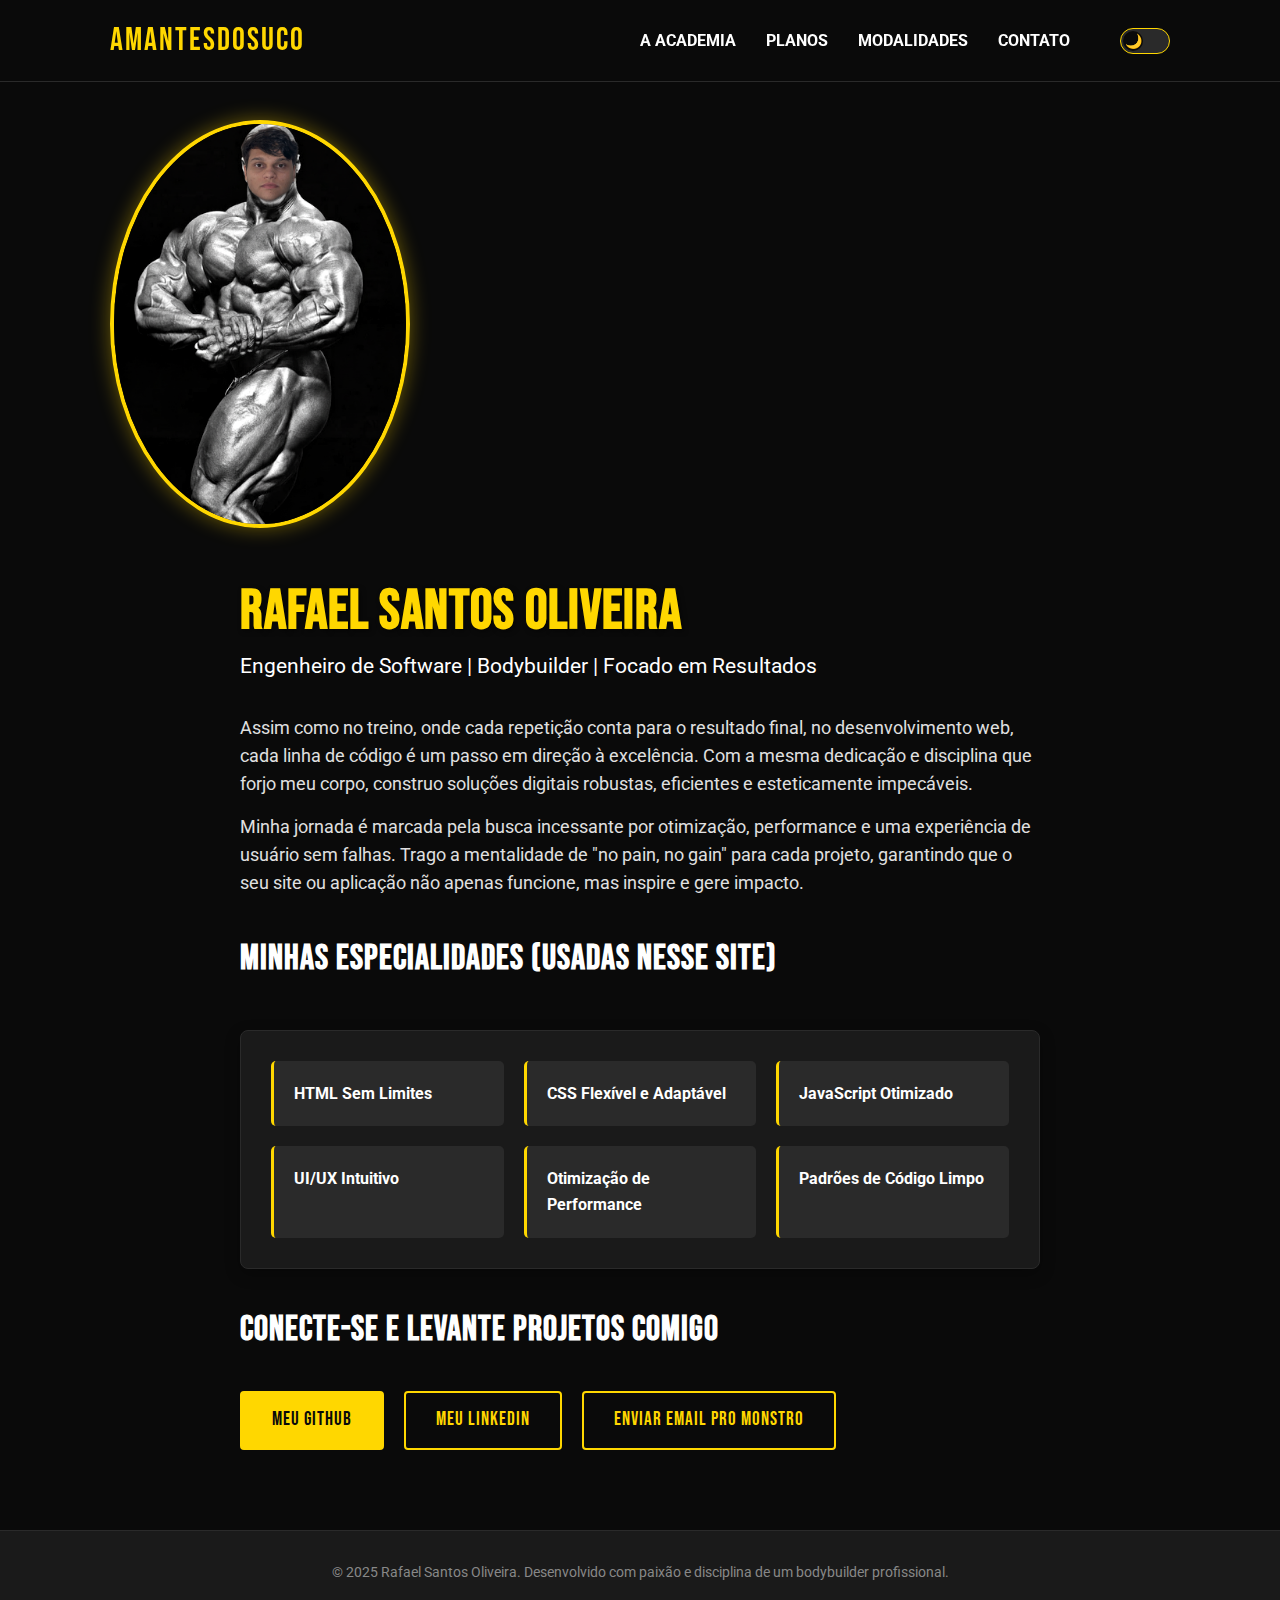
<file: autor/autor.html>
<!DOCTYPE html>
<html lang="pt-BR">
<head>
    <meta charset="UTF-8">
    <meta name="viewport" content="width=device-width, initial-scale=1.0">
    <title>Perfil do Desenvolvedor - [Seu Nome]</title>
    
    <meta name="description" content="[Seu Nome], desenvolvedor web focado em resultados e otimização. Paixão por código limpo e performance, assim como no treino.">
    <meta name="keywords" content="desenvolvedor, web, front-end, back-end, portfólio, [Seu Nome], bodybuilding, programador">

    <link rel="preconnect" href="https://fonts.googleapis.com">
    <link rel="preconnect" href="https://fonts.gstatic.com" crossorigin>
    <link href="https://fonts.googleapis.com/css2?family=Roboto:wght@400;700;900&family=Bebas+Neue&display=swap" rel="stylesheet">
    
    <link rel="stylesheet" href="../index.css">
    <link rel="stylesheet" href="../estilizacao.css">
</head>
<body>
    <header class="main-header">
        <div class="container">
            <a href="../index.html" class="logo">AmantesDoSuco</a>
            <nav class="main-nav">
                <ul>
                    <li><a href="../index.html#sobre">A Academia</a></li>
                    <li><a href="../index.html#planos">Planos</a></li>
                    <li><a href="../index.html#modalidades">Modalidades</a></li>
                    <li><a href="../index.html#contato">Contato</a></li>
                    <li>
                        <div class="theme-switcher">
                            <input type="checkbox" id="theme-toggle">
                            <label for="theme-toggle" class="slider"></label>
                        </div> 
                    </li>
                </ul>
                <div class="nav-dropdown">
                    <button class="dropdown-btn">Menu</button>
                    <div class="dropdown-content">
                        <a href="../index.html#sobre">A Academia</a>
                        <a href="../index.html#planos">Planos</a>
                        <a href="../index.html#modalidades">Modalidades</a>
                        <a href="../index.html#contato">Contato</a>
                    </div>
                </div>
            </nav>
        </div>
    </header>

    <main>
        <section class="autor-section">
            <div class="container autor-content">
                <div class="autor-image-container">
                    <img src="../img/bodybuilding.png" alt="Foto de perfil do desenvolvedor Rafael - Bodybuilder">
                </div>

                <div class="autor-info">
                    <h2>Rafael Santos Oliveira</h2>
                    <p class="subtitle">Engenheiro de Software | Bodybuilder | Focado em Resultados</p>

                    <p>
                        Assim como no treino, onde cada repetição conta para o resultado final, no desenvolvimento web, cada linha de código é um passo em direção à excelência. Com a mesma dedicação e disciplina que forjo meu corpo, construo soluções digitais robustas, eficientes e esteticamente impecáveis.
                    </p>
                    <p>
                        Minha jornada é marcada pela busca incessante por otimização, performance e uma experiência de usuário sem falhas. Trago a mentalidade de "no pain, no gain" para cada projeto, garantindo que o seu site ou aplicação não apenas funcione, mas inspire e gere impacto.
                    </p>

                    <h3>Minhas Especialidades (Usadas nesse site)</h3>
                    <div class="autor-skills">
                        <div class="skills-grid">
                            <div class="skill-item"><p>HTML Sem Limites</p></div>
                            <div class="skill-item"><p>CSS Flexível e Adaptável</p></div>
                            <div class="skill-item"><p>JavaScript Otimizado</p></div>
                            <div class="skill-item"><p>UI/UX Intuitivo</p></div>
                            <div class="skill-item"><p>Otimização de Performance</p></div>
                            <div class="skill-item"><p>Padrões de Código Limpo</p></div>
                        </div>
                    </div>

                    <h3>Conecte-se e Levante Projetos Comigo</h3>
                    <div class="autor-links">
                        <a href="https://github.com/rafaelsanoli" target="_blank" class="btn btn-primary">Meu GitHub</a>
                        <a href="https://linkedin.com/in/rafaelsanoli" target="_blank" class="btn btn-secondary">Meu LinkedIn</a>
                        <a href="mailto:rafaelsanoli@icloud.com" class="btn btn-secondary">Enviar Email Pro Monstro</a>
                        </div>
                </div>
            </div>
        </section>
    </main>

    <footer class="main-footer">
        <div class="container">
            <p>&copy; 2025 Rafael Santos Oliveira. Desenvolvido com paixão e disciplina de um bodybuilder profissional.</p>
        </div>
    </footer>

    <script>
        // Mesmo script de tema claro/escuro da página principal, adaptado para esta página
        const themeToggle = document.getElementById('theme-toggle');
        const body = document.body;

        function applySavedTheme() {
            const savedTheme = localStorage.getItem('theme');
            if (savedTheme === 'light-mode') {
                body.classList.add('light-mode');
                themeToggle.checked = true;
            }
        }

        function saveThemePreference() {
            if (body.classList.contains('light-mode')) {
                localStorage.setItem('theme', 'light-mode');
            } else {
                localStorage.removeItem('theme');
            }
        }

        themeToggle.addEventListener('change', () => {
            body.classList.toggle('light-mode');
            saveThemePreference();
        });

        document.addEventListener('DOMContentLoaded', applySavedTheme);
    </script>
</body>
</html>
</file>
<file: index.css>
/* --- ESTRUTURA, LAYOUT E RESPONSIVIDADE --- */

* {
    margin: 0;
    padding: 0;
    box-sizing: border-box;
}

html {
    scroll-behavior: smooth;
}

.container {
    max-width: 1100px;
    margin: 0 auto;
    padding: 0 20px;
}

/* --- CABEÇALHO E NAVEGAÇÃO --- */
.main-header {
    padding: 15px 0;
    position: fixed;
    width: 100%;
    top: 0;
    z-index: 1000;
}

.main-header .container {
    display: flex;
    justify-content: space-between;
    align-items: center;
}

.main-nav ul {
    list-style: none;
    display: flex;
    align-items: center; /* Alinha o menu e o switcher */
}

.main-nav ul li {
    margin-left: 30px;
}

.nav-dropdown {
    display: none; 
    position: relative;
}

.dropdown-content {
    display: none;
    position: absolute;
    right: 0;
    min-width: 160px;
    z-index: 1;
}

.nav-dropdown:hover .dropdown-content {
    display: block;
}

/* --- BOTÕES --- */
.btn {
    display: inline-block;
    padding: 12px 30px;
}

/* --- SEÇÕES --- */
.hero-section {
    height: 100vh;
    position: relative;
    display: flex;
    align-items: center;
    justify-content: center;
    text-align: center;
}

.hero-overlay {
    position: absolute;
    top: 0;
    left: 0;
    width: 100%;
    height: 100%;
}

.hero-content {
    position: relative;
    z-index: 2;
}

.content-section {
    padding: 80px 0;
}

/* --- CARDS DE PLANOS --- */
.plan-cards-container {
    display: grid;
    grid-template-columns: repeat(auto-fit, minmax(300px, 1fr));
    gap: 30px;
    margin-top: 50px;
}

.plan-card {
    padding: 40px 30px;
    text-align: center;
}

.plan-card ul {
    list-style: none;
    margin: 30px 0;
}

.plan-card ul li {
    padding: 10px 0;
}

/* --- MODALIDADES --- */
.modalities-grid {
    display: grid;
    grid-template-columns: 1fr 1fr;
    gap: 30px;
    text-align: left;
}

.modality-item {
    padding: 30px;
}

/* --- FORMULÁRIO DE CONTATO --- */
.contact-form {
    max-width: 600px;
    margin: 40px auto 0;
}

.form-group {
    margin-bottom: 20px;
    position: relative;
}

/* --- RODAPÉ --- */
.main-footer {
    padding: 30px 0;
    text-align: center;
}

/* --- RESPONSIVIDADE --- */
@media(max-width: 768px) {
    h1 { font-size: 3rem; }
    h2 { font-size: 2.2rem; }

    .main-nav ul { display: none; }
    .nav-dropdown { display: block; }
    
    .plan-card.featured { transform: scale(1); }
    .plan-card.featured:hover { transform: scale(1.02) translateY(-5px); }
    
    .modalities-grid { grid-template-columns: 1fr; }
}
</file>
<file: estilizacao.css>
/* --- CORES, FONTES, EFEITOS E ANIMAÇÕES --- */

:root {
    --color-primary: #FFD700;
    --color-dark-1: #0A0A0A;
    --color-dark-2: #1A1A1A;
    --color-dark-3: #2A2A2A;
    --color-text: #E0E0E0;
    --color-white: #FFFFFF;
    
    --font-display: 'Bebas Neue', sans-serif;
    --font-body: 'Roboto', sans-serif;
}

body {
    font-family: var(--font-body);
    background-color: var(--color-dark-1);
    color: var(--color-text);
    line-height: 1.6;
    animation: fadeIn 0.8s ease-out;
}

h1, h2, h3, h4 {
    font-family: var(--font-display);
    color: var(--color-white);
    line-height: 1.2;
    letter-spacing: 1px;
}

h1 { font-size: 5rem; text-transform: uppercase; }
h2 { font-size: 3rem; text-transform: uppercase; margin-bottom: 40px; }
h3 { font-size: 2rem; color: var(--color-primary); }
h4 { font-size: 1.5rem; }
p { margin-bottom: 20px; }
a { color: var(--color-primary); text-decoration: none; }

/* --- CABEÇALHO E NAVEGAÇÃO --- */
.main-header {
    background: rgba(10, 10, 10, 0.8);
    backdrop-filter: blur(10px);
    border-bottom: 1px solid var(--color-dark-3);
}

.logo {
    font-family: var(--font-display);
    font-size: 2rem;
    color: var(--color-primary);
    letter-spacing: 2px;
}

.main-nav ul li a {
    color: var(--color-white);
    font-weight: bold;
    text-transform: uppercase;
    position: relative;
    padding: 5px 0;
    transition: color 0.3s ease;
}

.main-nav ul li a::after {
    content: '';
    position: absolute;
    bottom: 0;
    left: 0;
    width: 0;
    height: 2px;
    background-color: var(--color-primary);
    transition: width 0.4s cubic-bezier(0.25, 1, 0.5, 1);
}

.main-nav ul li a:hover { color: var(--color-primary); }
.main-nav ul li a:hover::after { width: 100%; }

.dropdown-btn {
    background: var(--color-primary);
    color: var(--color-dark-1);
    border: none;
    padding: 10px 15px;
    font-family: var(--font-display);
    font-size: 1rem;
    cursor: pointer;
}

.dropdown-content {
    background-color: var(--color-dark-2);
    box-shadow: 0px 8px 16px 0px rgba(0,0,0,0.5);
}

.dropdown-content a {
    color: var(--color-white);
    padding: 12px 16px;
    text-decoration: none;
    display: block;
    transition: background-color 0.2s;
}

.dropdown-content a:hover { background-color: var(--color-dark-3); }

/* --- BOTÕES --- */
.btn {
    font-family: var(--font-display);
    font-size: 1.2rem;
    letter-spacing: 1px;
    text-transform: uppercase;
    border-radius: 4px;
    cursor: pointer;
    transition: all 0.3s ease;
}
.btn-primary {
    background-color: var(--color-primary);
    color: var(--color-dark-1);
    border: 2px solid var(--color-primary);
}
.btn-primary:hover {
    background-color: transparent;
    color: var(--color-primary);
    transform: translateY(-3px);
    box-shadow: 0 5px 15px rgba(255, 215, 0, 0.2);
}
.btn-secondary {
    background-color: transparent;
    color: var(--color-primary);
    border: 2px solid var(--color-primary);
}
.btn-secondary:hover {
    background-color: var(--color-primary);
    color: var(--color-dark-1);
    transform: translateY(-3px);
}

/* --- SEÇÕES --- */
.hero-section {
    background: url('../IMG/background2.jpg') no-repeat center center/cover;
}
.hero-overlay {
    background: rgba(0, 0, 0, 0.7);
}
.bg-darker {
    background-color: var(--color-dark-2);
}

/* --- CARDS DE PLANOS --- */
.plan-card {
    background-color: var(--color-dark-3);
    border: 1px solid var(--color-dark-3);
    border-radius: 8px;
    transition: transform 0.3s ease, box-shadow 0.3s ease;
}
.plan-card:hover {
    transform: translateY(-10px) scale(1.02);
    box-shadow: 0 15px 30px rgba(0,0,0,0.7);
}
.plan-card.featured {
    border-color: var(--color-primary);
    transform: scale(1.05);
}
.plan-card.featured:hover {
    transform: scale(1.08) translateY(-10px);
}
.plan-card .price {
    font-size: 2.5rem;
    font-weight: 900;
    color: var(--color-white);
    margin: 20px 0;
}
.plan-card .price span {
    font-size: 1rem;
    font-weight: 400;
    color: var(--color-text);
}
.plan-card ul li {
    border-bottom: 1px solid #444;
}
.plan-card ul li:last-child {
    border-bottom: none;
}

/* --- MODALIDADES --- */
.modality-item {
    background-color: var(--color-dark-2);
    border-left: 4px solid var(--color-primary);
    transition: all 0.3s ease;
    filter: saturate(0.5);
}
.modality-item:hover {
    background-color: var(--color-dark-3);
    border-left-color: var(--color-white);
    filter: saturate(1);
}
.modality-item h4 {
    margin-bottom: 10px;
    color: var(--color-primary);
}

/* --- FORMULÁRIO DE CONTATO --- */
.contact-form label {
    display: block;
    margin-bottom: 5px;
    font-size: 0.9rem;
    color: var(--color-text);
}
.contact-form input,
.contact-form textarea {
    width: 100%;
    padding: 15px;
    background-color: var(--color-dark-3);
    border: 1px solid #444;
    color: var(--color-text);
    font-family: var(--font-body);
    font-size: 1rem;
    border-radius: 4px;
    transition: border-color 0.3s, box-shadow 0.3s;
}
.contact-form input:focus,
.contact-form textarea:focus {
    outline: none;
    border-color: var(--color-primary);
    box-shadow: 0 0 0 3px rgba(255, 215, 0, 0.2);
}

/* --- RODAPÉ --- */
.main-footer {
    background-color: var(--color-dark-2);
    border-top: 1px solid var(--color-dark-3);
}
.main-footer p {
    margin-bottom: 5px;
    font-size: 0.9rem;
    color: #888;
}

/* --- ANIMAÇÕES --- */
@keyframes fadeIn {
    from { opacity: 0; transform: translateY(10px); }
    to { opacity: 1; transform: translateY(0); }
}
@keyframes pulse {
    0% { box-shadow: 0 0 0 0 rgba(255, 215, 0, 0.7); }
    70% { box-shadow: 0 0 0 15px rgba(255, 215, 0, 0); }
    100% { box-shadow: 0 0 0 0 rgba(255, 215, 0, 0); }
}
.hero-section .btn-primary {
    animation: pulse 2s infinite;
}

/* --- ESTILOS DO MODO CLARO E BOTÃO DE TEMA --- */
body.light-mode {
    --color-dark-1: #F0F2F5;
    --color-dark-2: #FFFFFF;
    --color-dark-3: #E4E6EB;
    --color-text: #1C1E21;
    --color-white: #0A0A0A;
}
body.light-mode .btn-primary {
    color: var(--color-white);
}
body.light-mode .btn-primary:hover {
    color: var(--color-primary);
    background-color: var(--color-white);
}
.theme-switcher {
    display: flex;
    align-items: center;
    margin-left: 20px;
}
.theme-switcher input[type="checkbox"] {
    display: none;
}
.theme-switcher .slider {
    background-color: var(--color-dark-3);
    border: 1px solid var(--color-primary);
    border-radius: 34px;
    cursor: pointer;
    height: 26px;
    position: relative;
    width: 50px;
    transition: background-color 0.4s;
}
.theme-switcher .slider::before {
    content: '🌙';
    font-size: 14px;
    line-height: 20px;
    text-align: center;
    color: var(--color-primary);
    background-color: var(--color-dark-1);
    border-radius: 50%;
    height: 20px;
    width: 20px;
    position: absolute;
    left: 2px;
    top: 2px;
    transition: transform 0.4s cubic-bezier(0.68, -0.55, 0.27, 1.55);
}
.theme-switcher input:checked + .slider {
    background-color: var(--color-primary);
}
.theme-switcher input:checked + .slider::before {
    content: '☀️';
    transform: translateX(24px);
    background-color: var(--color-white);
    color: var(--color-primary);
}

/* --- BACKGROUND E HEADER MODO CLARO --- */
body.light-mode .hero-section {
    background: url('../IMG/background3.jpg') no-repeat center center/cover;
}
body.light-mode .hero-overlay {
    background: rgba(255, 255, 255, 0.3);
}
body.light-mode .main-header {
    background: rgba(255, 255, 255, 0.9);
    border-bottom: 1px solid var(--color-dark-3);
}
body.light-mode .main-nav ul li a {
    color: var(--color-text);
}
body.light-mode .main-nav ul li a:hover {
    color: var(--color-primary);
}

/* --- ESTILOS DA PÁGINA DO AUTOR --- */

.autor-section {
    padding: 120px 0 80px; /* Ajuste para não ficar atrás do cabeçalho */
    text-align: center;
    background-color: var(--color-dark-1);
    animation: fadeIn 0.8s ease-out;
}

.autor-content {
    display: flex;
    flex-direction: column;
    align-items: center;
    gap: 40px; /* Espaço entre os elementos */
}

.autor-image-container {
    position: relative;
    width: 200px; /* Tamanho da imagem */
    height: 200px;
    border-radius: 50%;
    overflow: hidden;
    border: 4px solid var(--color-primary);
    box-shadow: 0 0 20px rgba(255, 215, 0, 0.4);
    transition: transform 0.3s ease, box-shadow 0.3s ease;
}

.autor-image-container:hover {
    transform: scale(1.05);
    box-shadow: 0 0 30px rgba(255, 215, 0, 0.8);
}

.autor-image-container img {
    width: 100%;
    height: 100%;
    object-fit: cover; /* Garante que a imagem preencha o círculo */
    filter: grayscale(30%) contrast(1.1); /* Um toque mais dramático */
}

.autor-info {
    max-width: 800px;
    margin: 0 auto;
}

.autor-info h2 {
    margin-bottom: 20px;
    color: var(--color-primary);
    font-size: 3.5rem; /* Ajusta o tamanho do título */
    text-shadow: 2px 2px 5px rgba(0,0,0,0.5);
}

.autor-info h3 {
    color: var(--color-white);
    margin-top: 30px;
    font-size: 2.2rem;
}

.autor-info p {
    font-size: 1.1rem;
    color: var(--color-text);
    margin-bottom: 15px;
}

.autor-links {
    margin-top: 40px;
    display: flex;
    justify-content: center;
    gap: 20px;
    flex-wrap: wrap; /* Para responsividade */
}

.autor-skills {
    margin-top: 50px;
    background-color: var(--color-dark-2);
    padding: 30px;
    border-radius: 8px;
    border: 1px solid var(--color-dark-3);
    box-shadow: 0 5px 15px rgba(0,0,0,0.3);
}

.autor-skills h3 {
    color: var(--color-primary);
    margin-bottom: 25px;
}

.skills-grid {
    display: grid;
    grid-template-columns: repeat(auto-fit, minmax(180px, 1fr));
    gap: 20px;
}

.skill-item {
    background-color: var(--color-dark-3);
    padding: 20px;
    border-radius: 5px;
    border-left: 3px solid var(--color-primary);
    text-align: left;
    transition: background-color 0.3s ease;
}

.skill-item:hover {
    background-color: #3a3a3a;
}

.skill-item p {
    margin: 0;
    font-size: 1rem;
    font-weight: bold;
    color: var(--color-white);
}

/* Responsividade para a página do autor */
@media(max-width: 768px) {
    .autor-info h2 {
        font-size: 2.5rem;
    }
    .autor-info h3 {
        font-size: 1.8rem;
    }
    .autor-image-container {
        width: 150px;
        height: 150px;
    }
    .autor-links {
        flex-direction: column;
        gap: 15px;
    }
    .skills-grid {
        grid-template-columns: 1fr;
    }
}

/* Modo claro para a página do autor */
body.light-mode .autor-section {
    background-color: var(--color-dark-1); /* Fundo claro principal */
}

body.light-mode .autor-image-container {
    border-color: var(--color-primary);
    box-shadow: 0 0 20px rgba(255, 215, 0, 0.2);
}

body.light-mode .autor-image-container:hover {
    box-shadow: 0 0 30px rgba(255, 215, 0, 0.5);
}

body.light-mode .autor-info h2 {
    color: var(--color-primary); /* Cor principal */
    text-shadow: none;
}

body.light-mode .autor-info h3 {
    color: var(--color-text); /* Cor do texto principal */
}

body.light-mode .autor-skills {
    background-color: var(--color-dark-2); /* Fundo secundário claro */
    border: 1px solid var(--color-dark-3);
    box-shadow: 0 5px 15px rgba(0,0,0,0.1);
}

body.light-mode .skill-item {
    background-color: var(--color-dark-3); /* Fundo de elementos claro */
    border-left-color: var(--color-primary);
}

body.light-mode .skill-item:hover {
    background-color: #fcfcfc;
}

body.light-mode .skill-item p {
    color: var(--color-text);
}

/* --- ESTILOS DA PÁGINA DO AUTOR --- */

.autor-section {
    padding: 120px 0 80px; /* Ajuste para não ficar atrás do cabeçalho */
    text-align: center;
    background-color: var(--color-dark-1);
    animation: fadeIn 0.8s ease-out;
}

.autor-content {
    display: flex;
    flex-direction: column;
    align-items: center;
    gap: 40px; /* Espaço entre os elementos */
}

.autor-image-container {
    position: relative;
    width: 200px; /* Tamanho da imagem */
    height: 200px;
    border-radius: 50%;
    overflow: hidden;
    border: 4px solid var(--color-primary);
    box-shadow: 0 0 20px rgba(255, 215, 0, 0.4);
    transition: transform 0.3s ease, box-shadow 0.3s ease;
}

.autor-image-container:hover {
    transform: scale(1.05);
    box-shadow: 0 0 30px rgba(255, 215, 0, 0.8);
}

.autor-image-container img {
    width: 100%;
    height: 100%;
    object-fit: cover; /* Garante que a imagem preencha o círculo */
    filter: grayscale(30%) contrast(1.1); /* Um toque mais dramático */
}

.autor-info {
    max-width: 800px;
    margin: 0 auto;
}

.autor-info h2 {
    margin-bottom: 20px;
    color: var(--color-primary);
    font-size: 3.5rem; /* Ajusta o tamanho do título */
    text-shadow: 2px 2px 5px rgba(0,0,0,0.5);
}

.autor-info h3 {
    color: var(--color-white);
    margin-top: 30px;
    font-size: 2.2rem;
}

.autor-info p {
    font-size: 1.1rem;
    color: var(--color-text);
    margin-bottom: 15px;
}

.autor-links {
    margin-top: 40px;
    display: flex;
    justify-content: center;
    gap: 20px;
    flex-wrap: wrap; /* Para responsividade */
}

.autor-skills {
    margin-top: 50px;
    background-color: var(--color-dark-2);
    padding: 30px;
    border-radius: 8px;
    border: 1px solid var(--color-dark-3);
    box-shadow: 0 5px 15px rgba(0,0,0,0.3);
}

.autor-skills h3 {
    color: var(--color-primary);
    margin-bottom: 25px;
}

.skills-grid {
    display: grid;
    grid-template-columns: repeat(auto-fit, minmax(180px, 1fr));
    gap: 20px;
}

.skill-item {
    background-color: var(--color-dark-3);
    padding: 20px;
    border-radius: 5px;
    border-left: 3px solid var(--color-primary);
    text-align: left;
    transition: background-color 0.3s ease;
}

.skill-item:hover {
    background-color: #3a3a3a;
}

.skill-item p {
    margin: 0;
    font-size: 1rem;
    font-weight: bold;
    color: var(--color-white);
}

/* Responsividade para a página do autor */
@media(max-width: 768px) {
    .autor-info h2 {
        font-size: 2.5rem;
    }
    .autor-info h3 {
        font-size: 1.8rem;
    }
    .autor-image-container {
        width: 150px;
        height: 150px;
    }
    .autor-links {
        flex-direction: column;
        gap: 15px;
    }
    .skills-grid {
        grid-template-columns: 1fr;
    }
}

/* Modo claro para a página do autor */
body.light-mode .autor-section {
    background-color: var(--color-dark-1); /* Fundo claro principal */
}

body.light-mode .autor-image-container {
    border-color: var(--color-primary);
    box-shadow: 0 0 20px rgba(255, 215, 0, 0.2);
}

body.light-mode .autor-image-container:hover {
    box-shadow: 0 0 30px rgba(255, 215, 0, 0.5);
}

body.light-mode .autor-info h2 {
    color: var(--color-primary); /* Cor principal */
    text-shadow: none;
}

body.light-mode .autor-info h3 {
    color: var(--color-text); /* Cor do texto principal */
}

body.light-mode .autor-skills {
    background-color: var(--color-dark-2); /* Fundo secundário claro */
    border: 1px solid var(--color-dark-3);
    box-shadow: 0 5px 15px rgba(0,0,0,0.1);
}

body.light-mode .skill-item {
    background-color: var(--color-dark-3); /* Fundo de elementos claro */
    border-left-color: var(--color-primary);
}

body.light-mode .skill-item:hover {
    background-color: #fcfcfc;
}

body.light-mode .skill-item p {
    color: var(--color-text);
}   

/* --- ESTILOS DA PÁGINA DO AUTOR --- */

.autor-section {
    padding: 120px 0 80px; /* Ajuste para não ficar atrás do cabeçalho */
    text-align: center; /* O texto do título principal ainda é centralizado */
    background-color: var(--color-dark-1);
    animation: fadeIn 0.8s ease-out;
}

.autor-content {
    display: flex; /* Agora vamos usar flexbox para imagem e info lado a lado */
    align-items: flex-start; /* Alinha o topo da imagem com o topo do texto */
    gap: 50px; /* Espaço entre a imagem e as informações */
    text-align: left; /* O texto das informações é alinhado à esquerda */
    max-width: 1100px; /* Garante que o conteúdo não se espalhe demais */
    margin: 0 auto; /* Centraliza o contêiner de conteúdo */
    padding: 0 20px; /* Padding interno */
}

/* Modificado: Container da imagem sem corte circular */
.autor-image-container {
    flex-shrink: 0; /* Impede que a imagem encolha */
    width: 300px; /* Largura da imagem na lateral */
    height: auto; /* Altura automática para manter proporção */
    border: 4px solid var(--color-primary); /* Borda em volta da imagem */
    box-shadow: 0 0 20px rgba(255, 215, 0, 0.4);
    transition: transform 0.3s ease, box-shadow 0.3s ease;
}

.autor-image-container:hover {
    transform: translateY(-5px) scale(1.02); /* Pequeno efeito ao passar o mouse */
    box-shadow: 0 0 30px rgba(255, 215, 0, 0.8);
}

.autor-image-container img {
    width: 100%;
    height: auto; /* Garante que a imagem preencha o container e mantenha a proporção */
    display: block; /* Remove espaçamentos extras de imagens */
    filter: grayscale(30%) contrast(1.1); /* Um toque mais dramático */
}

.autor-info {
    flex-grow: 1; /* Permite que o bloco de informações ocupe o espaço restante */
}

.autor-info h2 {
    margin-bottom: 5px; /* Ajuste o espaçamento */
    color: var(--color-primary);
    font-size: 3.5rem;
    text-shadow: 2px 2px 5px rgba(0,0,0,0.5);
    text-align: left; /* Alinha o nome do autor à esquerda */
}
.autor-info .subtitle { /* Nova classe para o subtítulo */
    font-size: 1.3rem;
    color: var(--color-white); /* Destaca mais */
    margin-bottom: 30px;
    text-align: left; /* Alinha o subtítulo à esquerda */
}

.autor-info h3 {
    color: var(--color-white);
    margin-top: 40px; /* Mais espaço antes dos títulos de seção */
    font-size: 2.2rem;
    text-align: left; /* Alinha o título das seções à esquerda */
}

.autor-info p {
    font-size: 1.1rem;
    color: var(--color-text);
    margin-bottom: 15px;
    text-align: left; /* Alinha o parágrafo à esquerda */
}

.autor-links {
    margin-top: 40px;
    display: flex;
    justify-content: flex-start; /* Alinha os botões à esquerda */
    gap: 20px;
    flex-wrap: wrap;
}

.autor-skills {
    margin-top: 50px;
    background-color: var(--color-dark-2);
    padding: 30px;
    border-radius: 8px;
    border: 1px solid var(--color-dark-3);
    box-shadow: 0 5px 15px rgba(0,0,0,0.3);
}

.autor-skills h3 {
    color: var(--color-primary);
    margin-bottom: 25px;
    text-align: center; /* Título de habilidades centralizado */
}

.skills-grid {
    display: grid;
    grid-template-columns: repeat(auto-fit, minmax(180px, 1fr));
    gap: 20px;
}

.skill-item {
    background-color: var(--color-dark-3);
    padding: 20px;
    border-radius: 5px;
    border-left: 3px solid var(--color-primary);
    text-align: left;
    transition: background-color 0.3s ease;
}

.skill-item:hover {
    background-color: #3a3a3a;
}

.skill-item p {
    margin: 0;
    font-size: 1rem;
    font-weight: bold;
    color: var(--color-white);
}

/* Responsividade para a página do autor (MUDOU AQUI) */
@media(max-width: 768px) {
    .autor-content {
        flex-direction: column; /* Em telas pequenas, a imagem e o texto voltam a empilhar */
        align-items: center; /* Centraliza a imagem e o texto empilhados */
        gap: 30px;
        text-align: center; /* Centraliza o texto em telas pequenas */
    }
    .autor-image-container {
        width: 80%; /* A imagem pode ser maior em telas pequenas para preencher o espaço */
        max-width: 300px; /* Mas não maior que o original */
    }
    .autor-info h2,
    .autor-info .subtitle,
    .autor-info h3,
    .autor-info p {
        text-align: center; /* Centraliza todo o texto em telas pequenas */
    }
    .autor-links {
        justify-content: center; /* Centraliza os botões em telas pequenas */
    }
    .autor-info h2 {
        font-size: 2.5rem;
    }
    .autor-info h3 {
        font-size: 1.8rem;
    }
    .skills-grid {
        grid-template-columns: 1fr;
    }
}

/* Modo claro para a página do autor (MUDOU AQUI) */
body.light-mode .autor-section {
    background-color: var(--color-dark-1);
}

body.light-mode .autor-image-container {
    border-color: var(--color-primary);
    box-shadow: 0 0 20px rgba(255, 215, 0, 0.2);
}

body.light-mode .autor-image-container:hover {
    box-shadow: 0 0 30px rgba(255, 215, 0, 0.5);
}

body.light-mode .autor-info h2 {
    color: var(--color-primary);
    text-shadow: none;
}
body.light-mode .autor-info .subtitle {
    color: var(--color-text); /* Cor do texto em modo claro */
}


body.light-mode .autor-info h3 {
    color: var(--color-text);
}

body.light-mode .autor-skills {
    background-color: var(--color-dark-2);
    border: 1px solid var(--color-dark-3);
    box-shadow: 0 5px 15px rgba(0,0,0,0.1);
}

body.light-mode .skill-item {
    background-color: var(--color-dark-3);
    border-left-color: var(--color-primary);
}

body.light-mode .skill-item:hover {
    background-color: #fcfcfc;
}

body.light-mode .skill-item p {
    color: var(--color-text);
}
</file>
